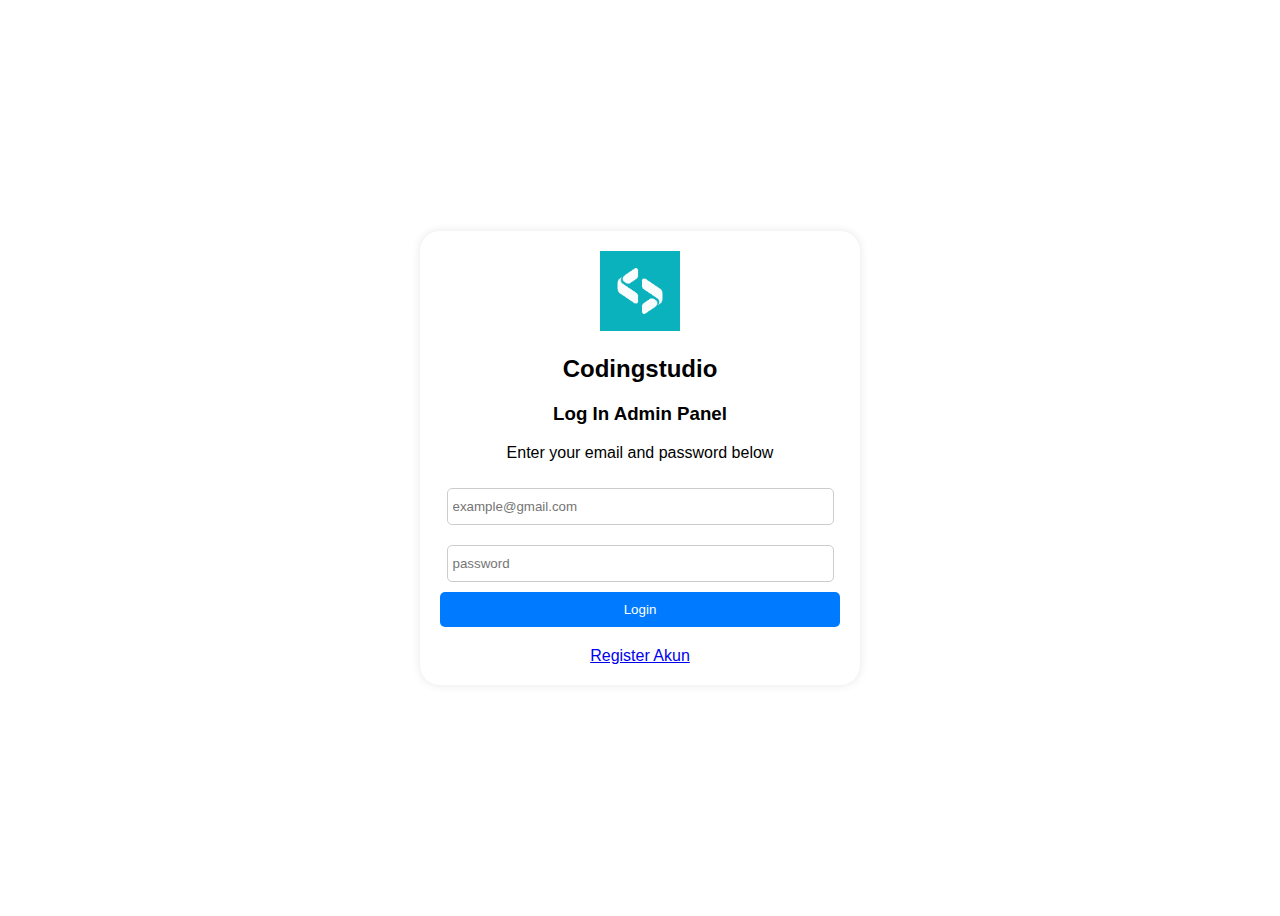
<file: Project/Login.html>
<!DOCTYPE html>
<html lang="en">
<head>
    <meta charset="UTF-8">
    <meta name="viewport" content="width=device-width, initial-scale=1.0">
    <title>Login Area</title>
    <link rel="stylesheet" type="text/css" href="./Public/css/login.css">
    <!-- internal CSS
     <style type="text/css">
        body {
            font-family: Arial, Helvetica, sans-serif;
            display: flex;
            justify-content: center;
            align-items: center;
            height: 100vh;
        }
        .login_container {
            width: 100%;
            max-width: 400px;
            background: white;
            padding: 20px;
            border: 10px;
            border-radius: 20px;
            box-shadow: 0 0 10px rgb(0, 0, 0,0.1);
            text-align: center;
        }
        .login_box{
            width: 100%;
        }
        .login_logo img {
            width: 80px;
        }
        input {
            width: 100%;
            padding: 10px 0 10px 5px;
            margin: 10px 0;
            border: 1px solid #cccccc;
            border-radius: 5px;
        }
        button{
            width: 100%;
            padding: 10px;
            background-color: #007BFF;
            color: white;
            border: none;
            border-radius: 5px;
            cursor: pointer;
        }
        button:hover{
            background-color: #0056b3;
        }
     </style> -->
</head>
<body id="content">
    <section class="login_container">
        <div class="login_box">
            <div class="login_logo">
                <img src="./Public/img/icon.png" alt="icon_codingstudio">
                <h2>Codingstudio</h2>
            </div>
            <form action="#" method="GET" id="loginForm">
                <h3>Log In Admin Panel</h3>
                <p>Enter your email and password below</p>
                <input type="email" id="email" placeholder="example@gmail.com"  required/>
                <input type="password" id="password" placeholder="password" required/>
                <button type="submit">Login</button>
                <a href="./Register.html">Register Akun</a>
            </form>
            <!-- inline css -->
            <p id="error_mesage" style="color: red; display: none;"></p>
        </div>
    </section>
    <!-- modal -->
    <div class="modal" id="modal" style="display: none;">
        <div class="modal-container">
            <span class="close" id="close-modal-icon">&times;</span>
            <p id="modal-message"> Error Message here</p>
            <button id="close-modal-btn">Tutup</button>
        </div>
    </div>
    <script type="text/javascript" src="./Public/js/Login.js"></script>
</body>
</html>
</file>
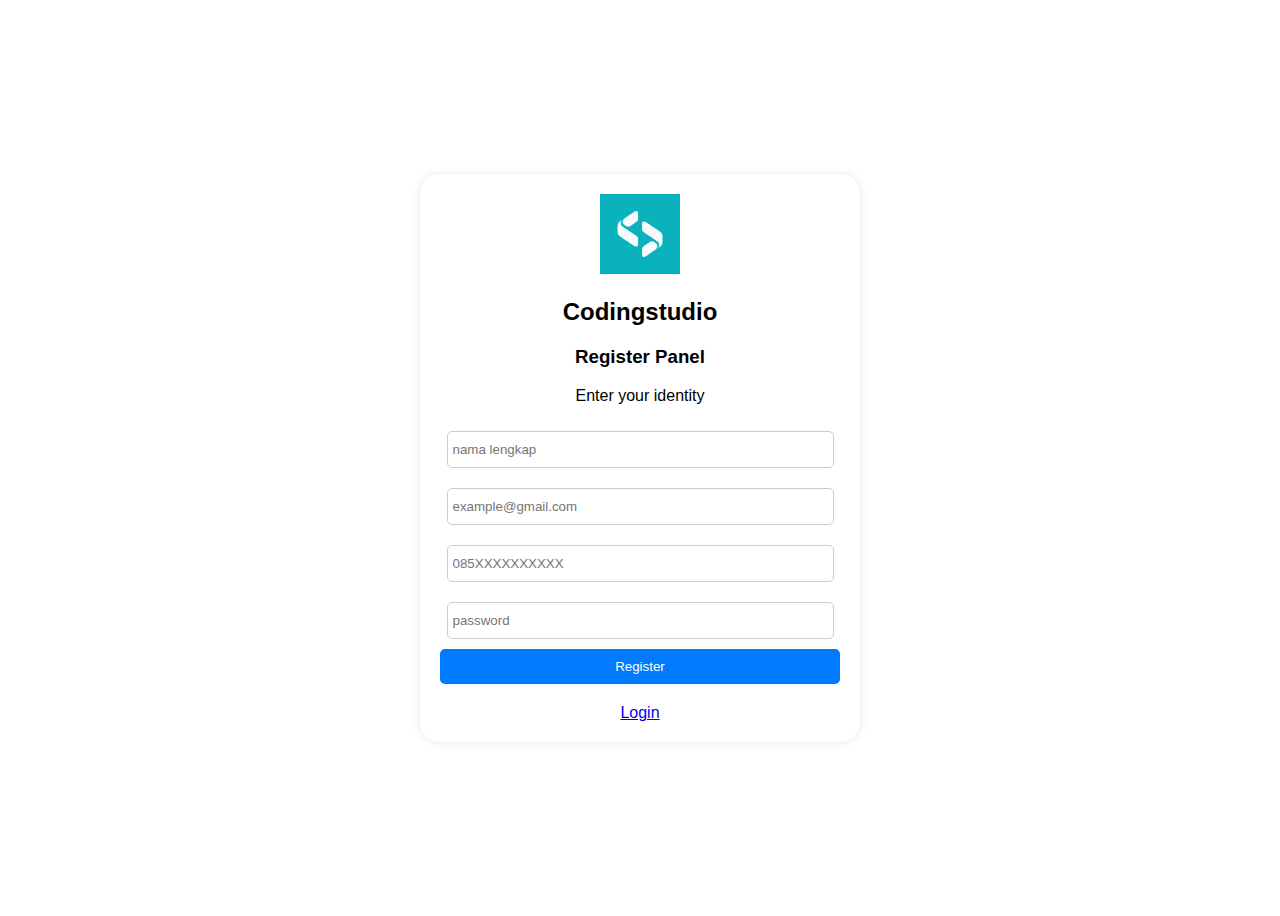
<file: Project/Register.html>
<!DOCTYPE html>
<html lang="en">
<head>
    <meta charset="UTF-8">
    <meta name="viewport" content="width=device-width, initial-scale=1.0">
    <title>Register Area</title>
    <link rel="stylesheet" type="text/css" href="./Public/css/login.css">
</head>
<body id="content">
    <section class="login_container">
        <div class="login_box">
            <div class="login_logo">
                <img src="./Public/img/icon.png" alt="icon_codingstudio">
                <h2>Codingstudio</h2>
            </div>
            <form action="#" method="POST" id="registerForm">
                <h3>Register Panel</h3>
                <p>Enter your identity</p>
                <input type="text" id="name" placeholder="nama lengkap" required>
                <input type="email" id="email" placeholder="example@gmail.com"  required/>
                <input type="tel" id="telp" placeholder="085XXXXXXXXXX">
                <input type="password" id="password" placeholder="password" required/>
                <button type="submit">Register</button>
                <a href="./Login.html">Login</a>
            </form>
            <!-- inline css -->
            <p id="error_mesage" style="color: red; display: none;"></p>
        </div>
    </section>
    <!-- modal -->
    <div class="modal" id="modal" style="display: none;">
        <div class="modal-container">
            <span class="close" id="close-modal-icon">&times;</span>
            <p id="modal-message"> Error Message here</p>
            <button id="close-modal-btn">Tutup</button>
        </div>
    </div>

    <script type="text/javascript" src="./Public/js/Register.js" ></script>
</body>
</html>
</file>
<file: Project/Public/css/login.css>
body {
    font-family: Arial, Helvetica, sans-serif;
    display: flex;
    justify-content: center;
    align-items: center;
    height: 100vh;
}
/*  */

.login_container {
    width: 100%;
    max-width: 400px;
    background: white;
    padding: 20px;
    border: 10px;
    border-radius: 20px;
    box-shadow: 0 0 10px rgb(0, 0, 0,0.1);
    text-align: center;
}
.login_box{
    width: 100%;
}
.login_logo img {
    width: 80px;
}
input {
    width: calc(100%  - 20px);
    padding: 10px 0 10px 5px;
    margin: 10px 0;
    border: 1px solid #cccccc;
    border-radius: 5px;
}
button{
    width: 100%;
    padding: 10px;
    background-color: #007BFF;
    color: white;
    border: none;
    border-radius: 5px;
    cursor: pointer;
    margin-bottom: 20px;
}
button:hover{
    background-color: #0056b3;
}

.modal {
    display: flex;
    position: absolute;
    z-index: 999;
    left: 0;
    top: 0;
    width: 100%;
    height: 100%;
    background: rgba(0,0,0,0.5);
    justify-content: center;
    align-items: center;
}
.modal-container {
    background: white;
    padding: 20px;
    border-radius: 8px;
    width: 90%; /* kira-kira 164 px untuk desktop */
    max-width: 400px;
    text-align: center;
    position: relative;
    box-shadow: 0 0 10px rgba(0, 0, 0, 0.5);
}
.close {
    position: absolute;
    top: 10px;
    right: 15px;
    font-size: 20px;
    cursor: pointer;
}

button#close-modal-btn{
    background-color: red;
    color: white;
    padding: 10px;
    border: none;
    border-radius: 5px;
    cursor: pointer;
    margin-top: 10px;
}
</file>
